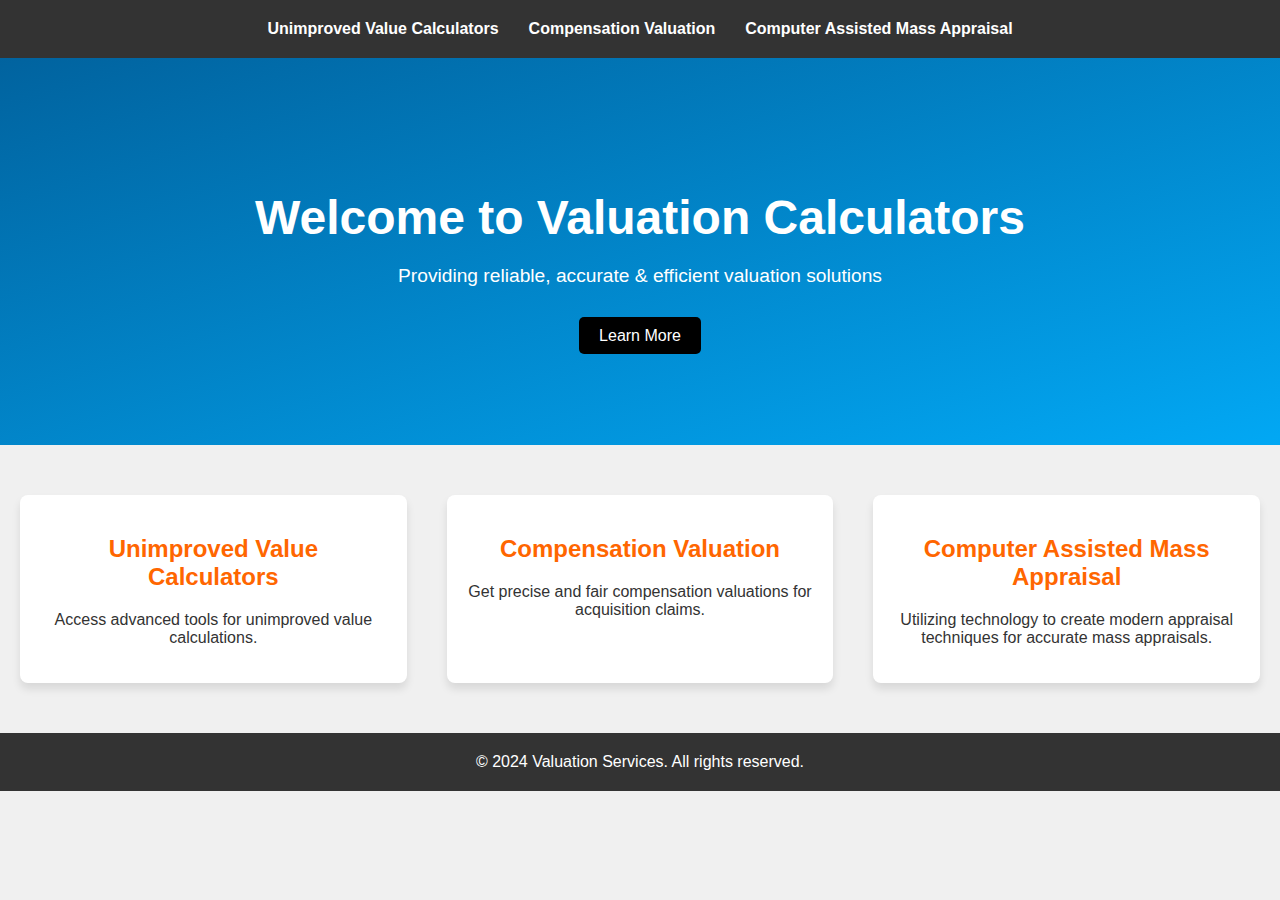
<file: index.html>
<!DOCTYPE html>
<html lang="en">
<head>
    <meta charset="UTF-8">
    <meta name="viewport" content="width=device-width, initial-scale=1.0">
    <title>Welcome Valuations</title>
    <link rel="stylesheet" href="styles.css">
</head>
<body>
    <header>
        <nav>
            <ul class="nav-links">
                <li><a href="LLI&SI/index.html">Unimproved Value Calculators</a></li>
                <li><a href="compensation/landing_compensation.html">Compensation Valuation</a></li>
                <li><a href="cama/cama.html">Computer Assisted Mass Appraisal</a></li>
            </ul>
        </nav>
    </header>
    <section class="hero">
        <h1>Welcome to Valuation Calculators</h1>
        <p>Providing reliable, accurate & efficient valuation solutions</p>
        <a href="#services" class="hero-button">Learn More</a>
    </section>
    <section id="services" class="services">
        <div class="service" id="unimproved-value">
            <h2>Unimproved Value Calculators</h2>
            <p>Access advanced tools for unimproved value calculations.</p>
        </div>
        <div class="service" id="compensation-valuation">
            <h2>Compensation Valuation</h2>
            <p>Get precise and fair compensation valuations for acquisition claims.</p>
        </div>
        <div class="service" id="mass-appraisal">
            <h2>Computer Assisted Mass Appraisal</h2>
            <p>Utilizing technology to create modern appraisal techniques for accurate mass appraisals.</p>
        </div>
    </section>
    <footer>
        <p>&copy; 2024 Valuation Services. All rights reserved.</p>
    </footer>
    
    <!-- Modal Structure -->
    <div id="learnMoreModal" class="modal">
        <div class="modal-content">
            <span class="close">&times;</span>
            <h3>Enhancing Property Valuation Efficiency Through Automation</h3>
            <p>Our advanced property valuation technology streamlines the complex process of generating unimproved land valuations and land compensation claims. By leveraging cutting-edge automated calculation methods, we significantly reduce processing times and minimize human error.</p>
            
            <h4>Key Benefits of Our Automated Valuation System:</h4>
            <ul>
                <li>Rapid and precise calculation of property values</li>
                <li>Consistent and standardized assessment methodologies</li>
                <li>Increased efficiency for state and local government agencies</li>
                <li>Enhanced accuracy in land compensation determinations</li>
                <li>Reduced administrative overhead and processing costs</li>
            </ul>
            <h4>The ultimate goals are to:</h4>
            <ul>
                <li>Save money</li>
                <li>Increase productivity</li>
                <li>Improve accuracy</li>                
            </ul>

            <p>Our automated solutions transform traditional property valuation approaches, providing a more reliable, transparent, and expedient method for assessing land values across diverse geographical and economic contexts.</p>
        </div>
    </div>

    <script src="scripts.js"></script>
</body>
</html>
</file>
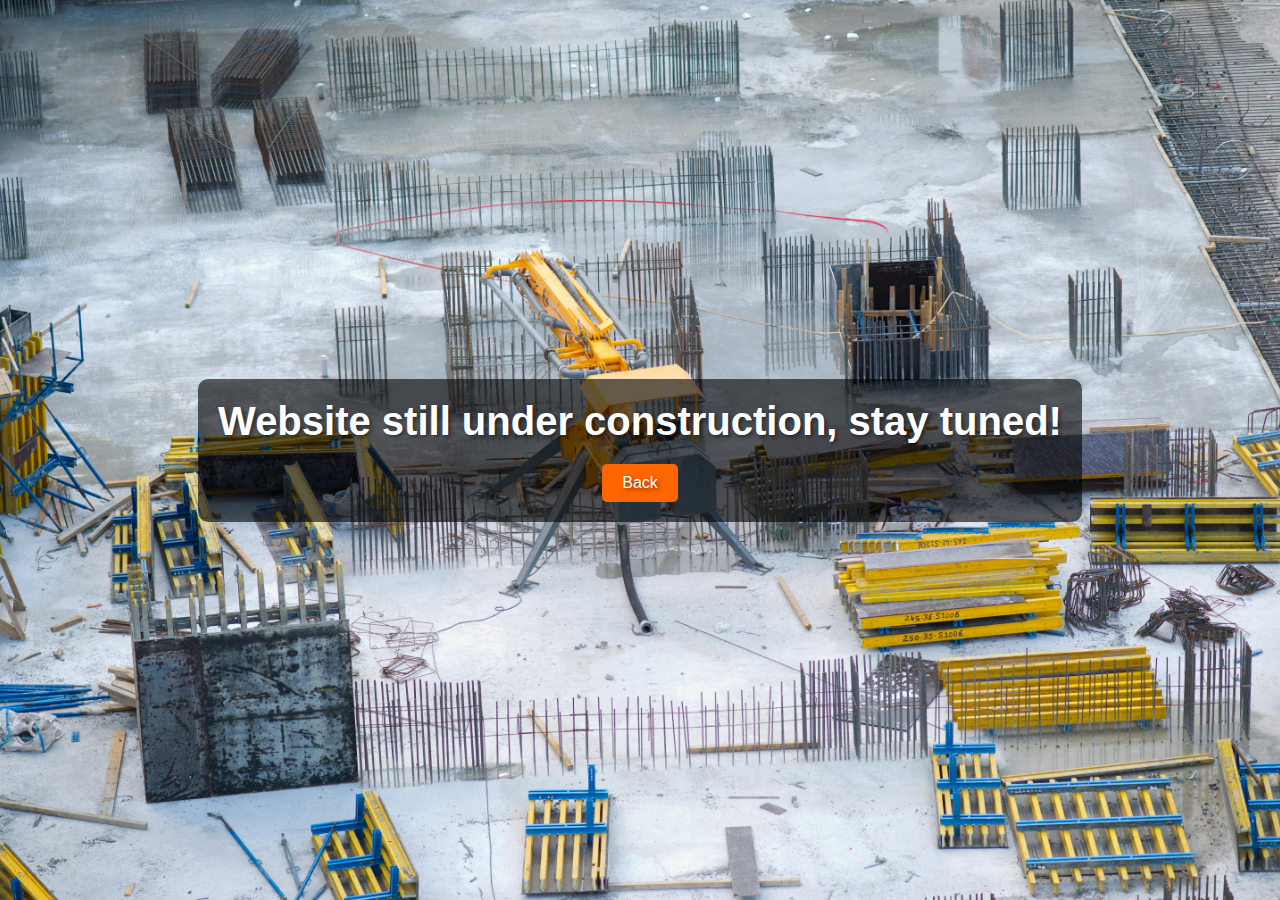
<file: cama/cama.html>
﻿<!DOCTYPE html>
<html lang="en">
<head>
    <meta charset="UTF-8">
    <meta name="viewport" content="width=device-width, initial-scale=1.0">
    <title>Under Construction</title>
    <style>
        body, html {
            height: 100%;
            margin: 0;
            font-family: Arial, sans-serif;
            display: flex;
            justify-content: center;
            align-items: center;
            background-image: url('conbg.jpg'); /* Ensure this image file is in the same directory */
            background-size: cover;
            background-position: center;
            color: white;
            text-shadow: 2px 2px 4px rgba(0, 0, 0, 0.5);
        }
        .container {
            background-color: rgba(0, 0, 0, 0.6);
            padding: 20px;
            border-radius: 10px;
            text-align: center;
        }
        h1 {
            font-size: 2.5em;
            margin: 0 0 20px;
        }
        .button {
            display: inline-block;
            background-color: #ff6600;
            color: white;
            padding: 10px 20px;
            text-decoration: none;
            border-radius: 5px;
            transition: background-color 0.3s ease;
        }
        .button:hover {
            background-color: #e55c00;
        }
    </style>
</head>
<body>
    <div class="container">
        <h1>Website still under construction, stay tuned!</h1>
        <a href="#" class="button" onclick="goBack()">Back</a>
    </div>
    <script>
        function goBack() {
            window.history.back();
        }
    </script>
</body>
</html>
</file>
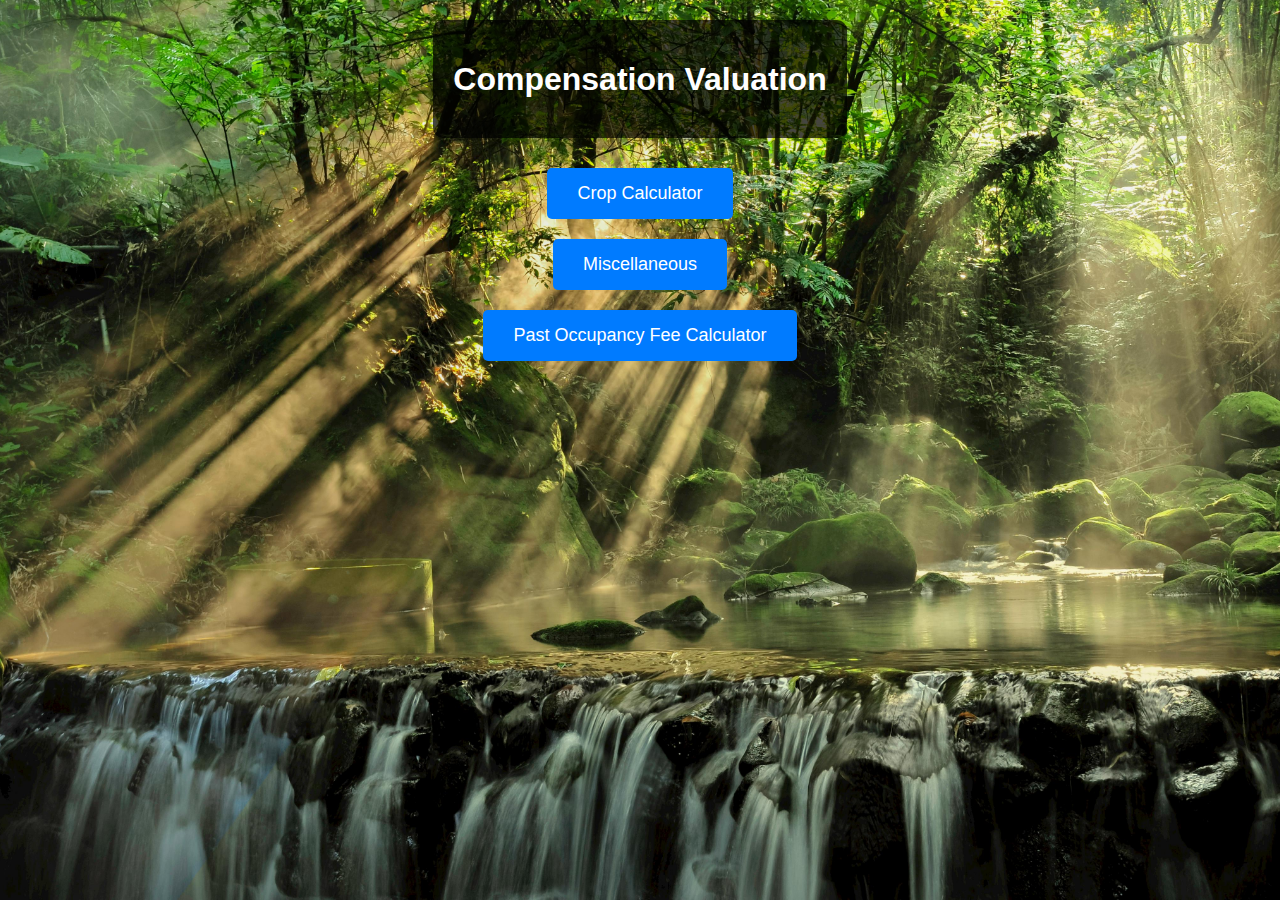
<file: compensation/landing_compensation.html>
<!DOCTYPE html>
<html lang="en">
<head>
    <meta charset="UTF-8">
    <meta name="viewport" content="width=device-width, initial-scale=1.0">
    <title>Compensation Valuation</title>
    <style>
        body {
            font-family: Arial, sans-serif;
            margin: 0;
            padding: 0;
            background-image: url('compensationlanding.jpg'); /* Specify the path to your background image */
            background-size: cover; /* Cover the entire background */
            background-position: center; /* Center the background */
            background-attachment: fixed; /* Fixed background image */
        }

        .container {
            width: 100%;
            height: 100%;
            display: flex;
            flex-direction: column;
            justify-content: center;
            align-items: center;
            text-align: center;
            color: #fff; /* Visible font color */
            padding: 20px;
            box-sizing: border-box;
        }

        h1 {
            color: #fff; /* Visible font color */
            margin-bottom: 20px;
        }

        .btn {
            display: inline-block;
            margin: 10px;
            padding: 15px 30px;
            font-size: 18px;
            text-decoration: none;
            color: #fff; /* Visible font color */
            background-color: #007bff;
            border: none;
            border-radius: 5px;
            cursor: pointer;
            transition: background-color 0.3s ease;
        }

        .btn:hover {
            background-color: #0056b3;
        }
        
        .compensation-container {
            background-color: rgba(0, 0, 0, 0.7); /* Transparent black */
            border-radius: 10px;
            padding: 20px;
            box-shadow: 0 0 10px rgba(0, 0, 0, 0.1);
            margin-bottom: 20px;
        }
    </style>
</head>
<body>
    <div class="container">
        <div class="compensation-container">
            <h1>Compensation Valuation</h1>
        </div>
        <a href="crop_calculator.html" class="btn">Crop Calculator</a>
        <a href="miscellaneous.html" class="btn">Miscellaneous</a>
        <a href="POF.html" class="btn">Past Occupancy Fee Calculator</a>
    </div>
</body>
</html>
</file>
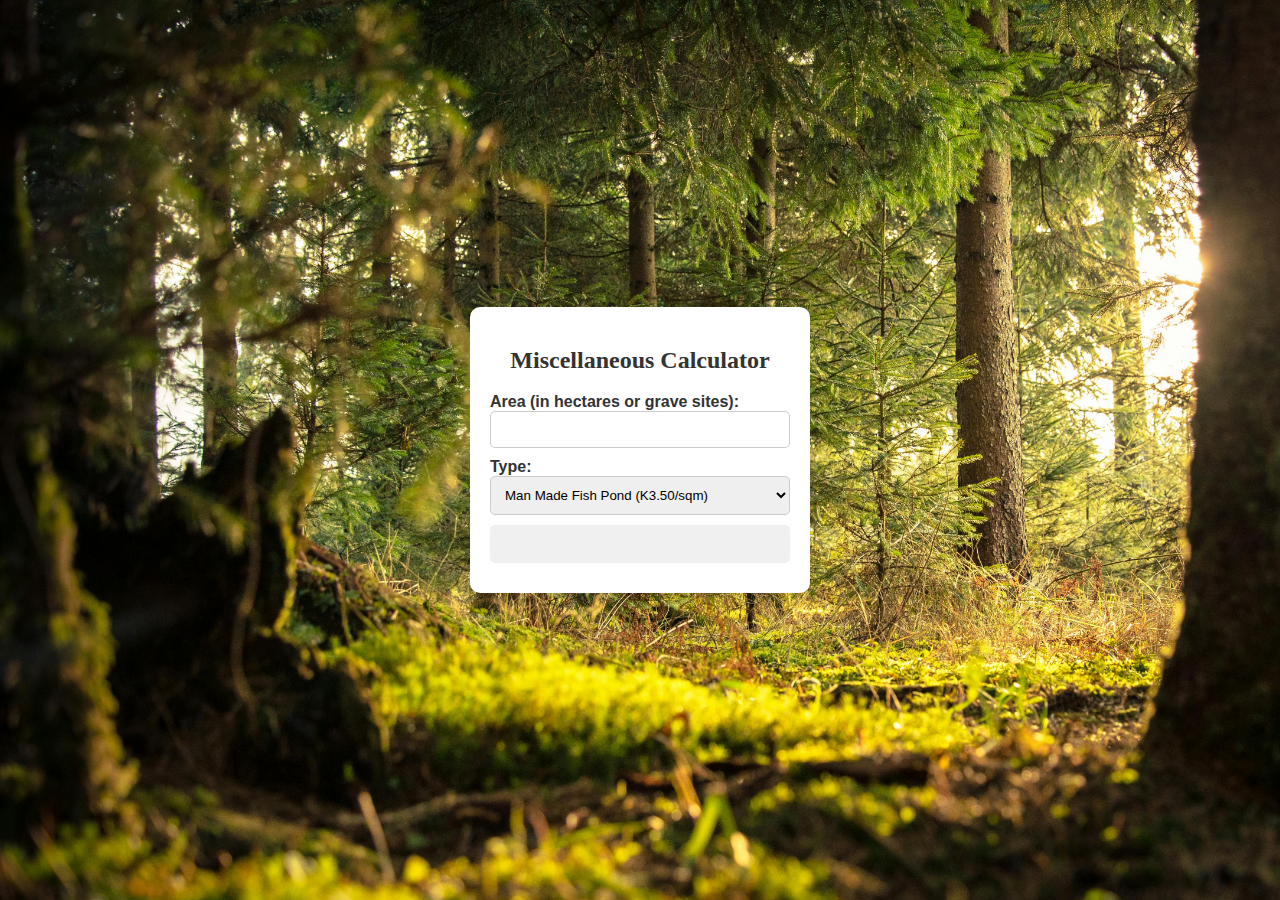
<file: compensation/miscellaneous.html>
<!DOCTYPE html>
<html lang="en">
<head>
<meta charset="UTF-8">
<meta name="viewport" content="width=device-width, initial-scale=1.0">
<title>Miscellaneous Calculator</title>
<style>
  body {
    font-family: 'Segoe UI', Tahoma, Geneva, Verdana, sans-serif;
    margin: 0;
    padding: 0;
    display: flex;
    justify-content: center;
    align-items: center;
    height: 100vh;
    background-image: url('miscellaneuscalc.jpg'); /* Specify the path to your background image */
    background-size: cover; /* Cover the entire background */
    background-position: center; /* Center the background */
  }
  .calculator {
    width: 300px;
    padding: 20px;
    border-radius: 10px;
    background-color: #fff;
    box-shadow: 0 0 20px rgba(0, 0, 0, 0.1);
  }
  .calculator label {
    font-weight: bold;
    color: #333;
  }
  .calculator input, .calculator select {
    width: 100%;
    margin-bottom: 10px;
    padding: 10px;
    border: 1px solid #ccc;
    border-radius: 5px;
    box-sizing: border-box;
  }
  .calculator button {
    width: 100%;
    padding: 10px;
    border: none;
    border-radius: 5px;
    background-color: #27ae60; /* Dark green button */
    color: #fff;
    font-size: 16px;
    font-weight: bold;
    cursor: pointer;
    transition: background-color 0.3s ease;
  }
  .calculator button:hover {
    background-color: #219653; /* Light green button on hover */
  }
  .calculator input[type="text"] {
    font-size: 16px;
    font-weight: bold;
    text-align: center;
    border: none;
    background-color: #f0f0f0;
    cursor: default;
    color: #333;
  }
  h2 {
    font-family: 'Pacifico', cursive;
    text-align: center;
    color: #333;
  }
</style>
</head>
<body>

<div class="calculator">
  <h2>Miscellaneous Calculator</h2>
  <label for="area">Area (in hectares or grave sites):</label>
  <input type="number" id="area" step="0.01" min="0" oninput="calculateCost()">
  <label for="type">Type:</label>
  <select id="type" onchange="calculateCost()">
    <option value="fish_pond">Man Made Fish Pond (K3.50/sqm)</option>
    <option value="ceremonial_small">Ceremonial Grounds (1-5 hectares) (K1,700/ha)</option>
    <option value="ceremonial_large">Ceremonial Grounds (Over 5 hectares) (K1,000/ha)</option>
    <option value="sacred">Sacred Site (K900/ha)</option>
    <option value="grave_unmarked">Grave Site (Unmarked) (K130/grave site)</option>
    <option value="grave_marked">Grave Site (Marked) (K330/grave site)</option>
    <option value="grave_permanent">Grave Site (with Permanent Features) (K1,300/grave site)</option>
  </select>
  <input type="text" id="result" readonly>
</div>

<script>
  function calculateCost() {
    const area = parseFloat(document.getElementById('area').value);
    const type = document.getElementById('type').value;
    let cost = 0;

    switch (type) {
      case 'fish_pond':
        cost = 3.5 * area;
        break;
      case 'ceremonial_small':
        if (area <= 5) {
          cost = 1700 * area;
        } else {
          cost = 1700 * 5 + 1000 * (area - 5);
        }
        break;
      case 'ceremonial_large':
        cost = 1000 * area;
        break;
      case 'sacred':
        cost = 900 * area;
        break;
      case 'grave_unmarked':
        cost = 130 * area;
        break;
      case 'grave_marked':
        cost = 330 * area;
        break;
      case 'grave_permanent':
        cost = 1300 * area;
        break;
    }

    // Replace NaN with 0.00
    if (isNaN(cost)) {
      cost = 0;
    }

    document.getElementById('result').value = "Total Cost: K " + cost.toFixed(2);
  }
</script>

</body>
</html>
</file>
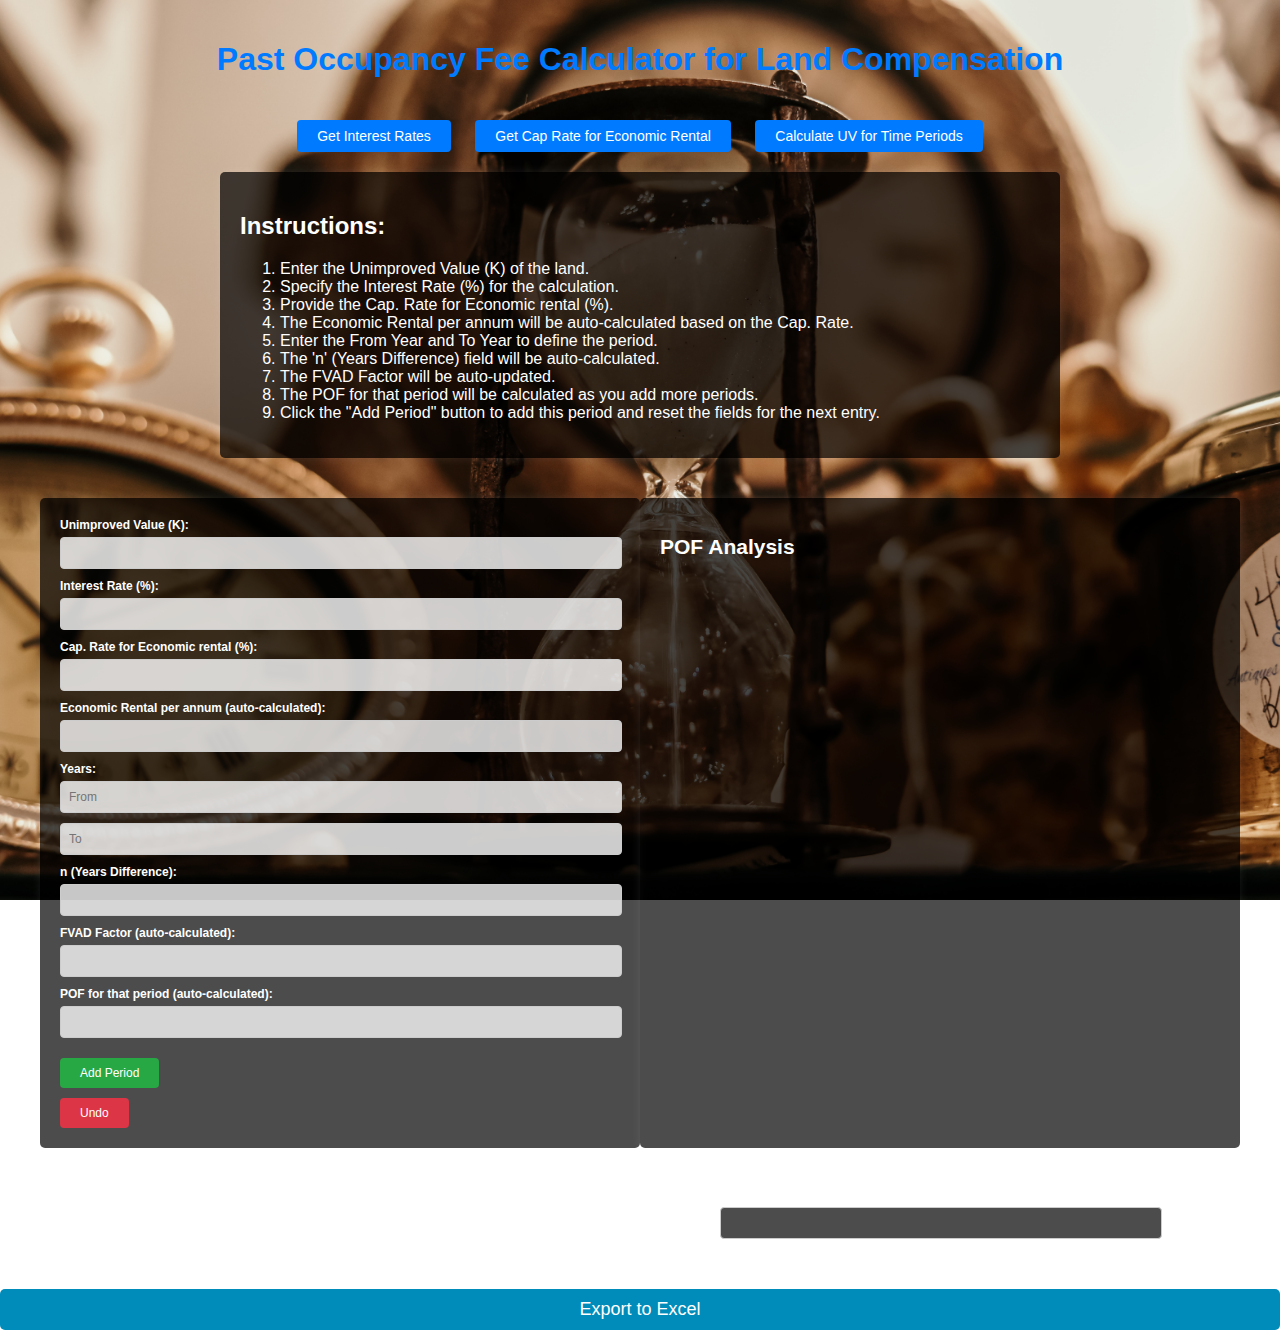
<file: compensation/POF.html>
<!DOCTYPE html>
<html>
<head>
    <title>Past Occupancy Fee Calculator for Land Compensation</title>
    <style>
        body {
            font-family: Arial, sans-serif;
            margin: 0;
            padding: 0;
            background-image: url('pof2.jpg'); /* Replace 'your-image.jpg' with your image file path */
            background-size: cover;
            background-repeat: no-repeat;
            background-attachment: fixed;
        }

        .container {
            display: flex;
            flex-direction: row;
            justify-content: space-between;
            max-width: 1200px;
            margin: 0 auto;
            padding: 20px;
        }

        .left, .right {
            flex: 1;
            padding: 20px;
            background-color: rgba(0, 0, 0, 0.7); /* Slightly more transparent black background */
            border-radius: 5px;
            box-shadow: 0 0 10px rgba(255, 255, 255, 0.1);
            color: #fff;
            font-size: 14px;
        }

        label {
            display: block;
            margin-bottom: 5px;
            font-weight: bold;
            color: #fff; /* White font color for better readability */
            font-size: 12px; /* Smaller font size */
        }

        input[type="number"] {
            width: calc(100% - 16px); /* Adjusted width */
            padding: 8px;
            margin-bottom: 10px;
            border: 1px solid #ccc;
            border-radius: 4px;
            text-align: left;
            background-color: rgba(255, 255, 255, 0.8); /* Slightly more transparent white background */
            font-size: 12px; /* Smaller font size */
        }

        input[type="number"]:focus {
            outline: none;
            border-color: #007bff;
        }

        input[readonly] {
            background-color: rgba(249, 249, 249, 0.8); /* Slightly more transparent light gray background */
        }

        button.add-period {
            display: block;
            margin-top: 10px;
            padding: 8px 20px;
            background-color: #28a745; /* Green color for Add Period button */
            color: #fff;
            border: none;
            border-radius: 4px;
            cursor: pointer;
            font-size: 12px; /* Smaller font size */
        }

        button.add-period:hover {
            background-color: #218838; /* Darker green color on hover */
        }

        button.undo-period {
            display: block;
            margin-top: 10px;
            padding: 8px 20px;
            background-color: #dc3545; /* Red color for Undo button */
            color: #fff;
            border: none;
            border-radius: 4px;
            cursor: pointer;
            font-size: 12px; /* Smaller font size */
        }

        button.undo-period:hover {
            background-color: #c82333; /* Darker red color on hover */
        }

        .right {
            color: #fff;
            font-size: 14px;
        }

        p#result {
            font-weight: bold;
            text-align: center;
            margin-top: 15px;
            color: #007bff;
        }

        /* Styles for instructions */
        #instructions {
            max-width: 800px;
            margin: 20px auto; /* Center the instructions form */
            padding: 20px;
            background-color: rgba(0, 0, 0, 0.7); /* Slightly more transparent black background */
            border-radius: 5px;
            box-shadow: 0 0 10px rgba(255, 255, 255, 0.1);
            color: #fff; /* White font color */
            font-family: 'Segoe UI', Tahoma, Geneva, Verdana, sans-serif; /* Choose suitable fonts */
        }

        /* Styles for the title */
        h1 {
            text-align: center;
            color: #007bff; /* Primary color */
            padding: 20px;
        }

        /* Styles for button container */
        .button-container {
            text-align: center; /* Center align the buttons */
            margin-bottom: 20px; /* Add space below the buttons */
        }

        .button-container button {
            margin: 0 10px; /* Add spacing between the buttons */
            background-color: #007bff; /* Blue color for buttons */
            color: #fff; /* White font color */
            border: none;
            border-radius: 4px;
            padding: 8px 20px;
            cursor: pointer;
            font-size: 14px;
        }

        .button-container button:hover {
            background-color: #0056b3; /* Darker blue color on hover */
        }
        .past-occupancy{
         padding: 20px;
         margin-right: 100px;
         margin-left: 700px;
         text-align: center;
          }
 /* CSS styles for Excel export button */
        #exportBtn {
            width: 100%;
            padding: 10px;
            font-size: 18px;
            background: #008CBA;
            color: #fff;
            border: none;
            border-radius: 5px;
            cursor: pointer;
            margin-top: 20px;
        }
    </style>
</head>
<body>
    <h1>Past Occupancy Fee Calculator for Land Compensation</h1>

    <!-- Button container -->
    <div class="button-container">
        <button onclick="window.open('interest_rates.html', '_blank')">Get Interest Rates</button>
        <button onclick="window.open('cap_rate.html', '_blank')">Get Cap Rate for Economic Rental</button>
        <button onclick="window.open('uvdetof.html', '_blank')">Calculate UV for Time Periods</button> <!-- Updated button to open new tab for the specified link -->
    </div>

    <!-- Instructions -->
    <div id="instructions">
        <h2>Instructions:</h2>
        <ol>
            <li>Enter the Unimproved Value (K) of the land.</li>
            <li>Specify the Interest Rate (%) for the calculation.</li>
            <li>Provide the Cap. Rate for Economic rental (%).</li>
            <li>The Economic Rental per annum will be auto-calculated based on the Cap. Rate.</li>
            <li>Enter the From Year and To Year to define the period.</li>
            <li>The 'n' (Years Difference) field will be auto-calculated.</li>
            <li>The FVAD Factor will be auto-updated.</li>
            <li>The POF for that period will be calculated as you add more periods.</li>
            <li>Click the "Add Period" button to add this period and reset the fields for the next entry.</li>
        </ol>
    </div>

    <div class="container">
        <!-- Left container for input fields -->
        <div class="left">
            <form class="occupancyCalculator">
                <!-- Fields for the first period -->
                <label for="unimprovedValue">Unimproved Value (K):</label>
                <input type="number" id="unimprovedValue" name="unimprovedValue" step="0.01" required>

                <label for="interestRate">Interest Rate (%):</label>
                <input type="number" id="interestRate" name="interestRate" step="0.01" required>

                <!-- Cap Rate Field -->
                <label for="capRate">Cap. Rate for Economic rental (%):</label>
                <input type="number" id="capRate" name="capRate" step="0.01" required>

                <!-- Economic Rental Field -->
                <label for="economicRental">Economic Rental per annum (auto-calculated):</label>
                <input type="number" id="economicRental" name="economicRental" step="0.01" readonly>

                <!-- Years Field -->
                <label for="years">Years:</label>
                <input type="number" id="fromYear" name="fromYear" placeholder="From" required>
                <input type="number" id="toYear" name="toYear" placeholder="To" required>

                <!-- 'n' Field -->
                <label for="n">n (Years Difference):</label>
                <input type="number" id="n" name="n" readonly>

                <!-- FVAD Factor Field -->
                <label for="futureValueOfAnnuity">FVAD Factor (auto-calculated):</label>
                <input type="number" id="futureValueOfAnnuity" name="futureValueOfAnnuity" step="0.01" readonly>

                <!-- POF for that period Field -->
                <label for="pofForPeriod">POF for that period (auto-calculated):</label>
                <input type="number" id="pofForPeriod" name="pofForPeriod" step="0.01" readonly>

                <!-- Add Period and Undo buttons -->
                <div class="button-box">
                    <button class="add-period" type="button">Add Period</button>
                    <button class="undo-period" type="button">Undo</button>
                </div>
            </form>
        </div>

        <!-- Right container for displayed information -->
        <div class="right">
            <div id="entered-info">
                <h2 style="color: white;">POF Analysis</h2>
            </div>
        </div>
    </div>

    <!-- Past Occupancy Fee Field (Final Result) -->
    <div class="past-occupancy">
        <label for="pastOccupancyFee" style="color: white;">Total Past Occupancy Fee (K):</label>
        <input type="number" id="pastOccupancyFee" name="pastOccupancyFee" step="0.01" readonly style="background-color: rgba(0, 0, 0, 0.7); color: white;">
    </div>

<!-- Export to Excel button -->
    <button id="exportBtn">Export to Excel</button>

    <script>
        // Initialize totalOccupationFee and periodCounter
        let totalOccupationFee = 0;
        let periodCounter = 1;

        // Function to reset input fields for a new period
        function resetFields() {
            document.getElementById('unimprovedValue').value = '';
            document.getElementById('interestRate').value = '';
            document.getElementById('capRate').value = '';
            document.getElementById('economicRental').value = '';
            document.getElementById('fromYear').value = '';
            document.getElementById('toYear').value = '';
            document.getElementById('n').value = '';
            document.getElementById('futureValueOfAnnuity').value = '';
            document.getElementById('pofForPeriod').value = '';
        }

        // Function to add a new set of input fields for a new period
        function addPeriod() {
            displayEnteredInfo(); // Display entered information

            const pofForPeriod = parseFloat(document.getElementById('pofForPeriod').value);
            totalOccupationFee += pofForPeriod;

            updatePastOccupancyFee(); // Update the Past Occupancy Fee
            resetFields(); // Reset fields for a new period
            periodCounter++;
        }

        // Function to undo the last added period
        function undoPeriod() {
            const enteredInfoDiv = document.getElementById('entered-info');
            const infoParagraphs = enteredInfoDiv.getElementsByTagName('p');

            if (infoParagraphs.length > 0) {
                const lastInfoParagraph = infoParagraphs[infoParagraphs.length - 1];
                const amountValue = parseFloat(lastInfoParagraph.getAttribute('data-amount'));

                if (!isNaN(amountValue)) {
                    totalOccupationFee -= amountValue;
                    enteredInfoDiv.removeChild(lastInfoParagraph);
                }
            }

            updatePastOccupancyFee(); // Update the Past Occupancy Fee
        }

        // Function to calculate 'n' (Years Difference) and the FVAD Factor
        function calculate() {
            // Get input values for the current period
            const unimprovedValue = parseFloat(document.getElementById('unimprovedValue').value);
            const interestRate = parseFloat(document.getElementById('interestRate').value) / 100; // Convert to decimal
            const capRate = parseFloat(document.getElementById('capRate').value) / 100; // Convert to decimal
            const fromYear = parseInt(document.getElementById('fromYear').value);
            const toYear = parseInt(document.getElementById('toYear').value);

            // Calculate 'n' (Years Difference)
            const n = toYear - fromYear;
            document.getElementById('n').value = n;

            // Calculate Economic Rental based on the Cap Rate
            const economicRental = capRate * unimprovedValue;

            // Update the Economic Rental field
            document.getElementById('economicRental').value = economicRental.toFixed(2);

            // Calculate FVAD Factor
            const fvadFactor = ((Math.pow(1 + interestRate, n) - 1) / interestRate) * (1 + interestRate);

            // Update the FVAD Factor field
            document.getElementById('futureValueOfAnnuity').value = fvadFactor.toFixed(2);

            // Calculate POF for that period
            const pofForPeriod = economicRental * fvadFactor;

            // Update the POF for that period field
            document.getElementById('pofForPeriod').value = pofForPeriod.toFixed(2);
        }

        // Function to update the Past Occupancy Fee based on the "POF for that period" values
        function updatePastOccupancyFee() {
            // Update the Past Occupancy Fee field
            document.getElementById('pastOccupancyFee').value = totalOccupationFee.toFixed(2);
        }

        // Function to display entered information in the right corner
        function displayEnteredInfo() {
            const enteredInfoDiv = document.getElementById('entered-info');
            const infoParagraph = document.createElement('p');
            const fromYear = document.getElementById('fromYear').value;
            const toYear = document.getElementById('toYear').value;
            const unimprovedValue = document.getElementById('unimprovedValue').value;
            const economicRental = document.getElementById('economicRental').value;
            const capRate = document.getElementById('capRate').value;
            const interestRate = document.getElementById('interestRate').value;
            const pofForPeriod = document.getElementById('pofForPeriod').value;

            infoParagraph.setAttribute('data-amount', pofForPeriod);
            infoParagraph.innerText = `As at (${fromYear} to ${toYear}), UV for that period was K${unimprovedValue}, Economic rental was K${economicRental} which is ${capRate}% of the UV according to that period, interest rate at that time was ${interestRate}, using the FVAD formula we have an assessed past occupancy fee of K${pofForPeriod} for that period.`;
            enteredInfoDiv.appendChild(infoParagraph);
        }

        // Add event listener to the "Add Period" button
        const addPeriodButton = document.querySelector('.add-period');
        addPeriodButton.addEventListener('click', addPeriod);

        // Add event listener to the "Undo" button
        const undoButton = document.querySelector('.undo-period');
        undoButton.addEventListener('click', undoPeriod);

        // Add event listeners to input fields for live updates
        const inputFields = document.querySelectorAll('input[type="number"]');
        inputFields.forEach(input => input.addEventListener('input', calculate));

        // Initial calculation when the page loads
        calculate();
    </script>
</body>
</html>
</file>
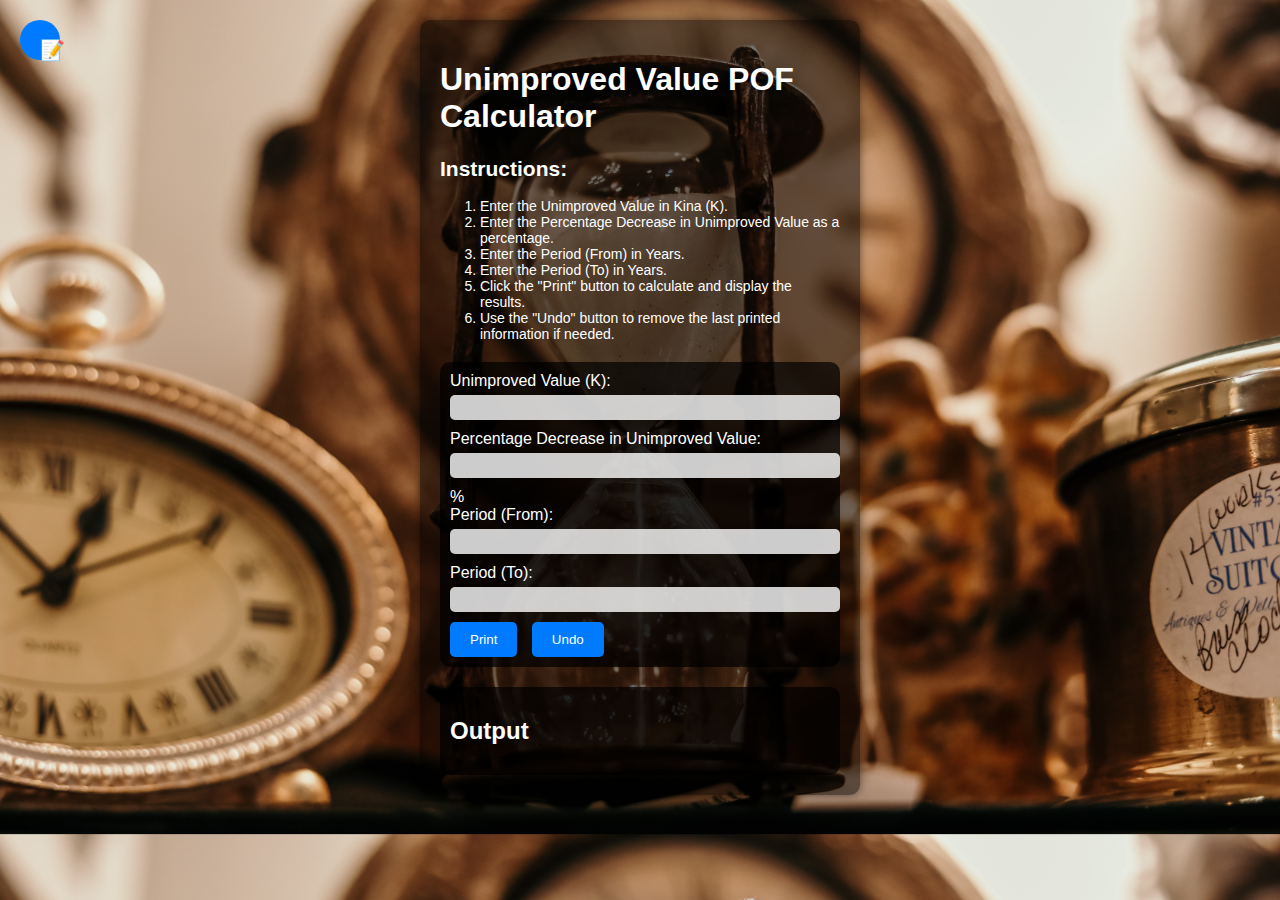
<file: compensation/uvdetof.html>
<!DOCTYPE html>
<html>
<head>
    <title>Unimproved Value POF Calculator</title>
    <style>
        body {
            font-family: Arial, sans-serif;
            background-image: url('pof2.jpg'); /* Replace 'background-image.jpg' with your image file */
            background-size: cover;
            background-position: center;
            margin: 0;
            padding: 0;
        }
        .container {
            max-width: 400px;
            margin: 20px auto;
            background-color: rgba(0, 0, 0, 0.5); /* Black with 50% opacity */
            padding: 20px;
            border-radius: 10px;
            box-shadow: 0 0 10px rgba(0, 0, 0, 0.5); /* Shadow effect */
            color: #fff; /* Text color */
            position: relative; /* Position relative for absolute positioning */
        }
        .input-container, .output-container {
            padding: 10px;
            background-color: rgba(0, 0, 0, 0.7); /* Darker black with 70% opacity */
            border-radius: 10px;
            margin-top: 20px;
        }
        .instructions {
            font-size: 14px;
            text-align: left;
            color: #fff; /* Text color */
        }
        label {
            display: block;
            margin-bottom: 5px;
            color: #fff; /* Text color */
        }
        input[type="number"] {
            width: 100%;
            padding: 5px;
            margin-bottom: 10px;
            border-radius: 5px;
            border: none;
            background-color: rgba(255, 255, 255, 0.8); /* White with 80% opacity */
        }
        button {
            padding: 10px 20px;
            background-color: #007bff;
            color: #fff;
            border: none;
            cursor: pointer;
            border-radius: 5px;
            transition: background-color 0.3s ease;
            margin-right: 10px; /* Added margin for spacing */
        }
        button:hover {
            background-color: #0056b3;
        }
        h1, h2, h3 {
            color: #fff; /* Text color */
        }
        /* Style for message icon or button */
        .message-icon {
            position: absolute;
            top: 20px; /* Adjust as needed */
            left: 20px; /* Adjust as needed */
            background-color: #007bff;
            color: #fff;
            border: none;
            border-radius: 50%;
            width: 40px;
            height: 40px;
            font-size: 20px;
            line-height: 40px;
            text-align: center;
            cursor: pointer;
            transition: background-color 0.3s ease;
        }
        .message-icon:hover {
            background-color: #0056b3;
        }
        /* Style for message output */
        .message-output {
            position: absolute;
            top: 80px; /* Adjust as needed */
            left: 20px; /* Align with message icon */
            background-color: rgba(0, 0, 0, 0.7); /* Darker black with 70% opacity */
            padding: 20px;
            border-radius: 10px;
            max-width: 300px; /* Limit width for neatness */
            display: none; /* Initially hidden */
        }
        .message-output p {
            color: #fff;
            margin: 0 0 10px; /* Add margin for spacing between paragraphs */
        }
    </style>
</head>
<body>
    <!-- Message icon or button -->
    <button class="message-icon" onclick="toggleMessage()">📝</button>

    <div class="container">
        <h1>Unimproved Value POF Calculator</h1>
        
        <div class="instructions">
            <h2>Instructions:</h2>
            <ol>
                <li>Enter the Unimproved Value in Kina (K).</li>
                <li>Enter the Percentage Decrease in Unimproved Value as a percentage.</li>
                <li>Enter the Period (From) in Years.</li>
                <li>Enter the Period (To) in Years.</li>
                <li>Click the "Print" button to calculate and display the results.</li>
                <li>Use the "Undo" button to remove the last printed information if needed.</li>
            </ol>
        </div>

        <div class="input-container">
            <label for="unimprovedValue">Unimproved Value (K):</label>
            <input type="number" id="unimprovedValue" name="unimprovedValue" oninput="updateUV()"><br>
            
            <label for="percentageDecrease">Percentage Decrease in Unimproved Value:</label>
            <input type="number" id="percentageDecrease" name="percentageDecrease" oninput="updateUV()">%
            
            <label for="periodFrom">Period (From):</label>
            <input type="number" id="periodFrom" name="periodFrom"><br>
            
            <label for="periodTo">Period (To):</label>
            <input type="number" id="periodTo" name="periodTo"><br>
            
            <button onclick="printInfo()">Print</button>
            <button onclick="undoPrint()">Undo</button>
        </div>
        
        <div class="output-container">
            <h2>Output</h2>
            <div id="outputInfo"></div>
        </div>
    </div>

    <!-- Message output -->
    <div class="message-output" id="messageOutput">
        <p>The Unimproved Value (UV) POF calculator serves a crucial purpose due to the limited historical data available specifically regarding UV assessments in the past. As such, to determine past UV assessments accurately, a methodical approach is required. The calculator operates by first computing the present UV, which provides a baseline value reflecting current conditions. Subsequently, this value is systematically discounted in percentages periodically, reflecting changes and influences over time. These percentage discounts are determined by the user's logical reasoning based within that period of time. By applying this method, the calculator enables a thorough assessment of past UV, despite the scarcity of direct historical data, ensuring robust and reliable evaluations in scenarios where such information is sparse or unavailable.</p>
    </div>

    <script>
        var messageVisible = false;

        function toggleMessage() {
            var messageOutput = document.getElementById("messageOutput");
            if (messageVisible) {
                messageOutput.style.display = "none";
                messageVisible = false;
            } else {
                messageOutput.style.display = "block";
                messageVisible = true;
            }
        }

        var periodCounter = 1;
        var undoStack = [];

        function updateUV() {
            var unimprovedValue = parseFloat(document.getElementById("unimprovedValue").value);
            var percentageDecrease = parseFloat(document.getElementById("percentageDecrease").value);
            
            if (!isNaN(unimprovedValue) && !isNaN(percentageDecrease)) {
                var uvForPeriod = unimprovedValue - (percentageDecrease / 100) * unimprovedValue;
                document.getElementById("uvForPeriod").value = uvForPeriod.toFixed(2);
            }
        }
        
        function printInfo() {
            var unimprovedValue = parseFloat(document.getElementById("unimprovedValue").value);
            var percentageDecrease = parseFloat(document.getElementById("percentageDecrease").value);
            var periodFrom = parseFloat(document.getElementById("periodFrom").value);
            var periodTo = parseFloat(document.getElementById("periodTo").value);

            if (!isNaN(unimprovedValue) && !isNaN(percentageDecrease) && !isNaN(periodFrom) && !isNaN(periodTo)) {
                var previousUV = unimprovedValue;
                var decrease = (percentageDecrease / 100) * unimprovedValue;
                var newUV = unimprovedValue - decrease;

                var statement = "<h3>Period " + periodFrom + " to " + periodTo + ":</h3>";
                statement += "<p>The previous UV was K" + previousUV.toFixed(2) + " , we have based on available information determined the market conditions between the year  " + periodFrom + " and  " + periodTo + " and reasonably adopted a " + percentageDecrease + "%  decrease to the previous UV, and hence the UV for that period would be K" + newUV.toFixed(2) + " (" + (percentageDecrease + "% of K" + previousUV.toFixed(2)) + ").</p>";

                document.getElementById("outputInfo").innerHTML += statement;
                periodCounter++;

                // Push the printed information to the undo stack
                undoStack.push(statement);

                // Reset input fields
                document.getElementById("unimprovedValue").value = "";
                document.getElementById("percentageDecrease").value = "";
                document.getElementById("periodFrom").value = "";
                document.getElementById("periodTo").value = "";
            }
        }

        function undoPrint() {
            if (undoStack.length > 0) {
                // Remove the last printed information
                undoStack.pop();

                // Display the updated information
                document.getElementById("outputInfo").innerHTML = undoStack.join("");
                
                // Decrement the period counter
                periodCounter--;

                // Clear the last input values
                document.getElementById("unimprovedValue").value = "";
                document.getElementById("percentageDecrease").value = "";
                document.getElementById("periodFrom").value = "";
                document.getElementById("periodTo").value = "";
            }
        }
    </script>
</body>
</html>
</file>
<file: styles.css>
body, html {
    font-family: 'Arial', sans-serif;
    margin: 0;
    padding: 0;
    background-color: #f0f0f0;
    color: #333;
}

header {
    background-color: #333;
    padding: 20px 0;
    box-shadow: 0 2px 4px rgba(0, 0, 0, 0.1);
}

.nav-links {
    list-style: none;
    display: flex;
    justify-content: center;
    margin: 0;
    padding: 0;
}

.nav-links li {
    margin: 0 15px;
}

.nav-links a {
    color: white;
    text-decoration: none;
    font-weight: 600;
    transition: all 0.3s ease;
}

.nav-links a:hover {
    color: #ff6600;
    text-shadow: 0 0 10px rgba(255, 102, 0, 0.7);
}

.hero {
    text-align: center;
    padding: 100px 20px;
    background: linear-gradient(to bottom right, #01639f, #02a8f4);
    color: white;
}

.hero h1 {
    font-size: 3em;
    margin-bottom: 20px;
}

.hero p {
    font-size: 1.2em;
    margin-bottom: 40px;
}

.hero-button {
    background-color: #000000;
    color: white;
    padding: 10px 20px;
    text-decoration: none;
    border-radius: 5px;
    transition: background-color 0.3s ease, box-shadow 0.3s ease;
}

.hero-button:hover {
    background-color: #e55c00;
    box-shadow: 0 0 15px rgba(229, 92, 0, 0.7);
}

.services {
    display: flex;
    justify-content: center;
    gap: 40px;
    padding: 50px 20px;
}

.service {
    background-color: white;
    padding: 20px;
    border-radius: 8px;
    box-shadow: 0 6px 8px rgba(0, 0, 0, 0.1);
    width: 30%;
    text-align: center;
    transition: transform 0.3s ease, box-shadow 0.3s ease;
}

.service:hover {
    transform: translateY(-10px);
    box-shadow: 0 4px 20px rgba(0, 0, 0, 0.2);
}

.service h2 {
    color: #ff6600;
    margin-bottom: 20px;
}

footer {
    text-align: center;
    padding: 20px;
    background-color: #333;
    color: white;
}

footer p {
    margin: 0;
}

/* Modal styles */
.modal {
    display: none; 
    position: fixed; 
    z-index: 1; 
    left: 0;
    top: 0;
    width: 100%;
    height: 100%;
    overflow: auto;
    background-color: rgb(0,0,0); 
    background-color: rgba(0,0,0,0.4); 
}

.modal-content {
    background-color: #fefefe;
    margin: 15% auto;
    padding: 20px;
    border: 1px solid #888;
    width: 80%; 
    border-radius: 10px;
}

.close {
    color: #aaa;
    float: right;
    font-size: 28px;
    font-weight: bold;
}

.close:hover,
.close:focus {
    color: black;
    text-decoration: none;
    cursor: pointer;
}
</file>
